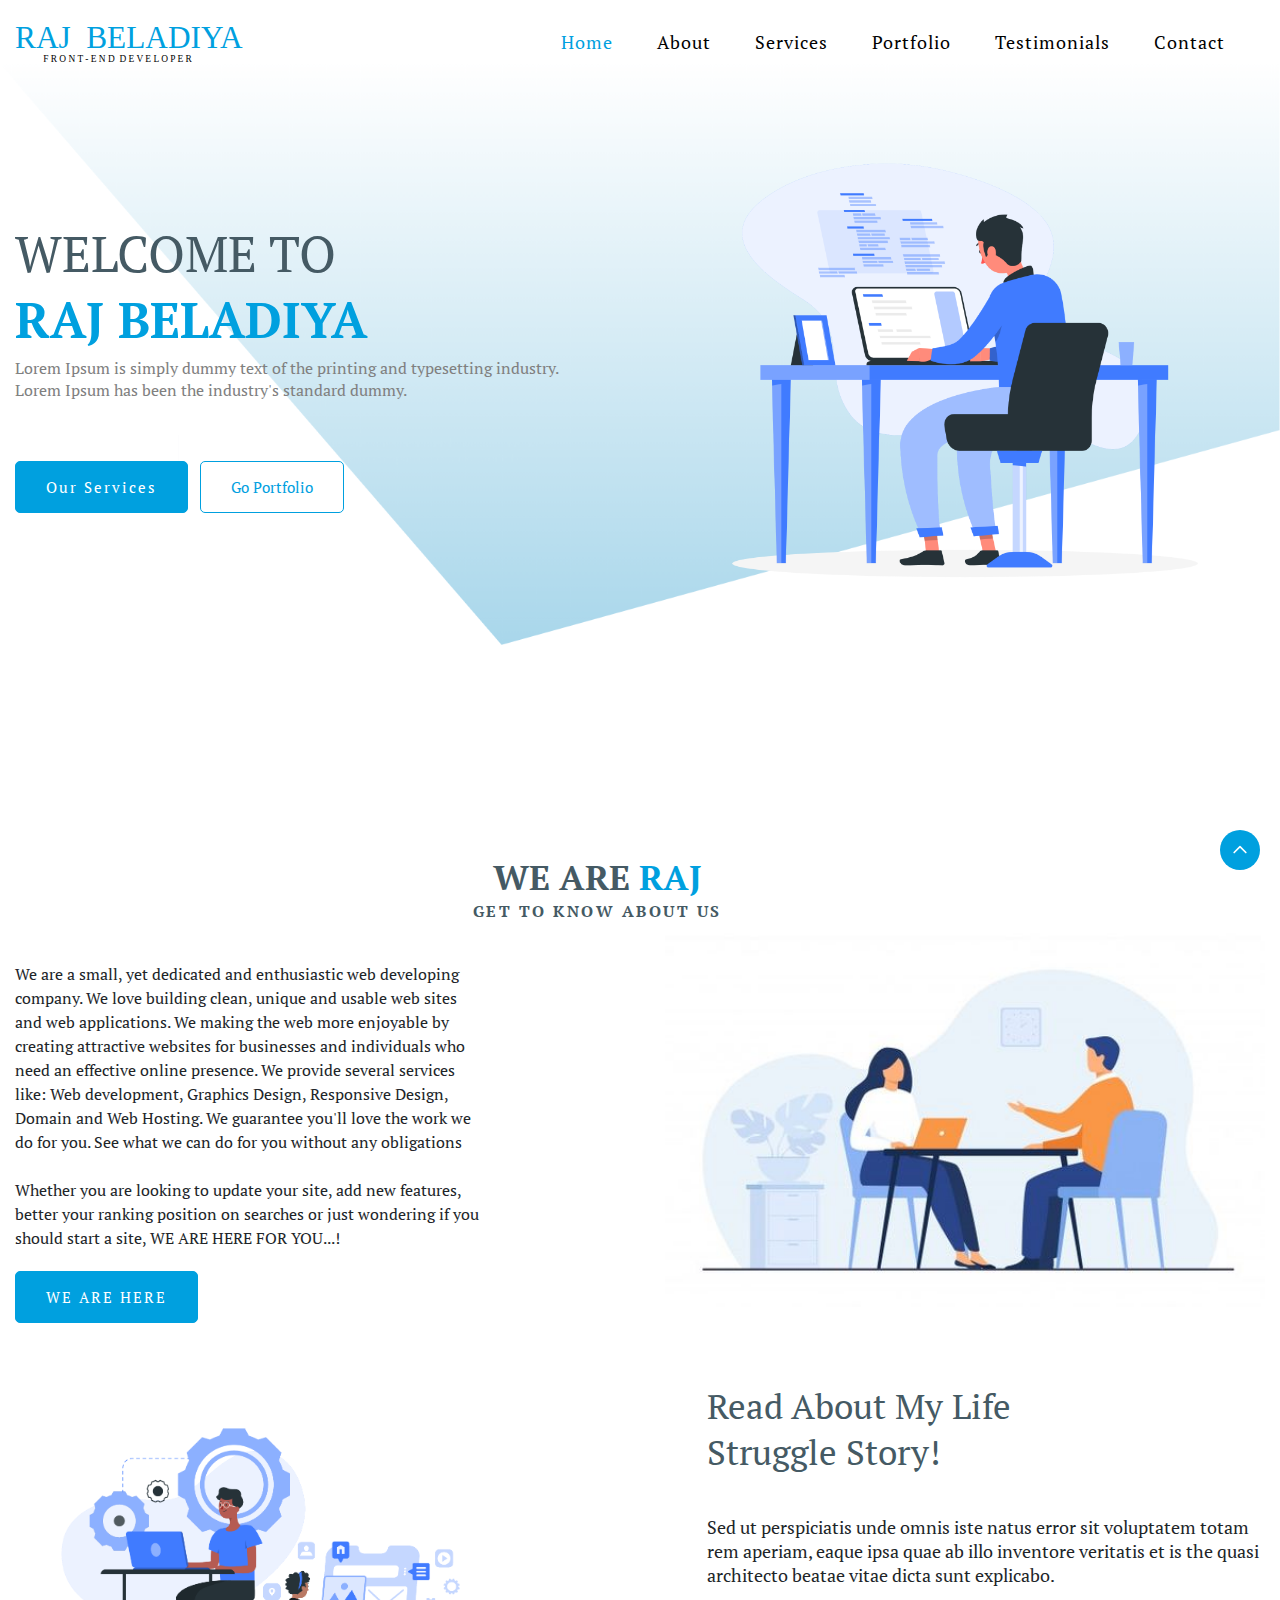
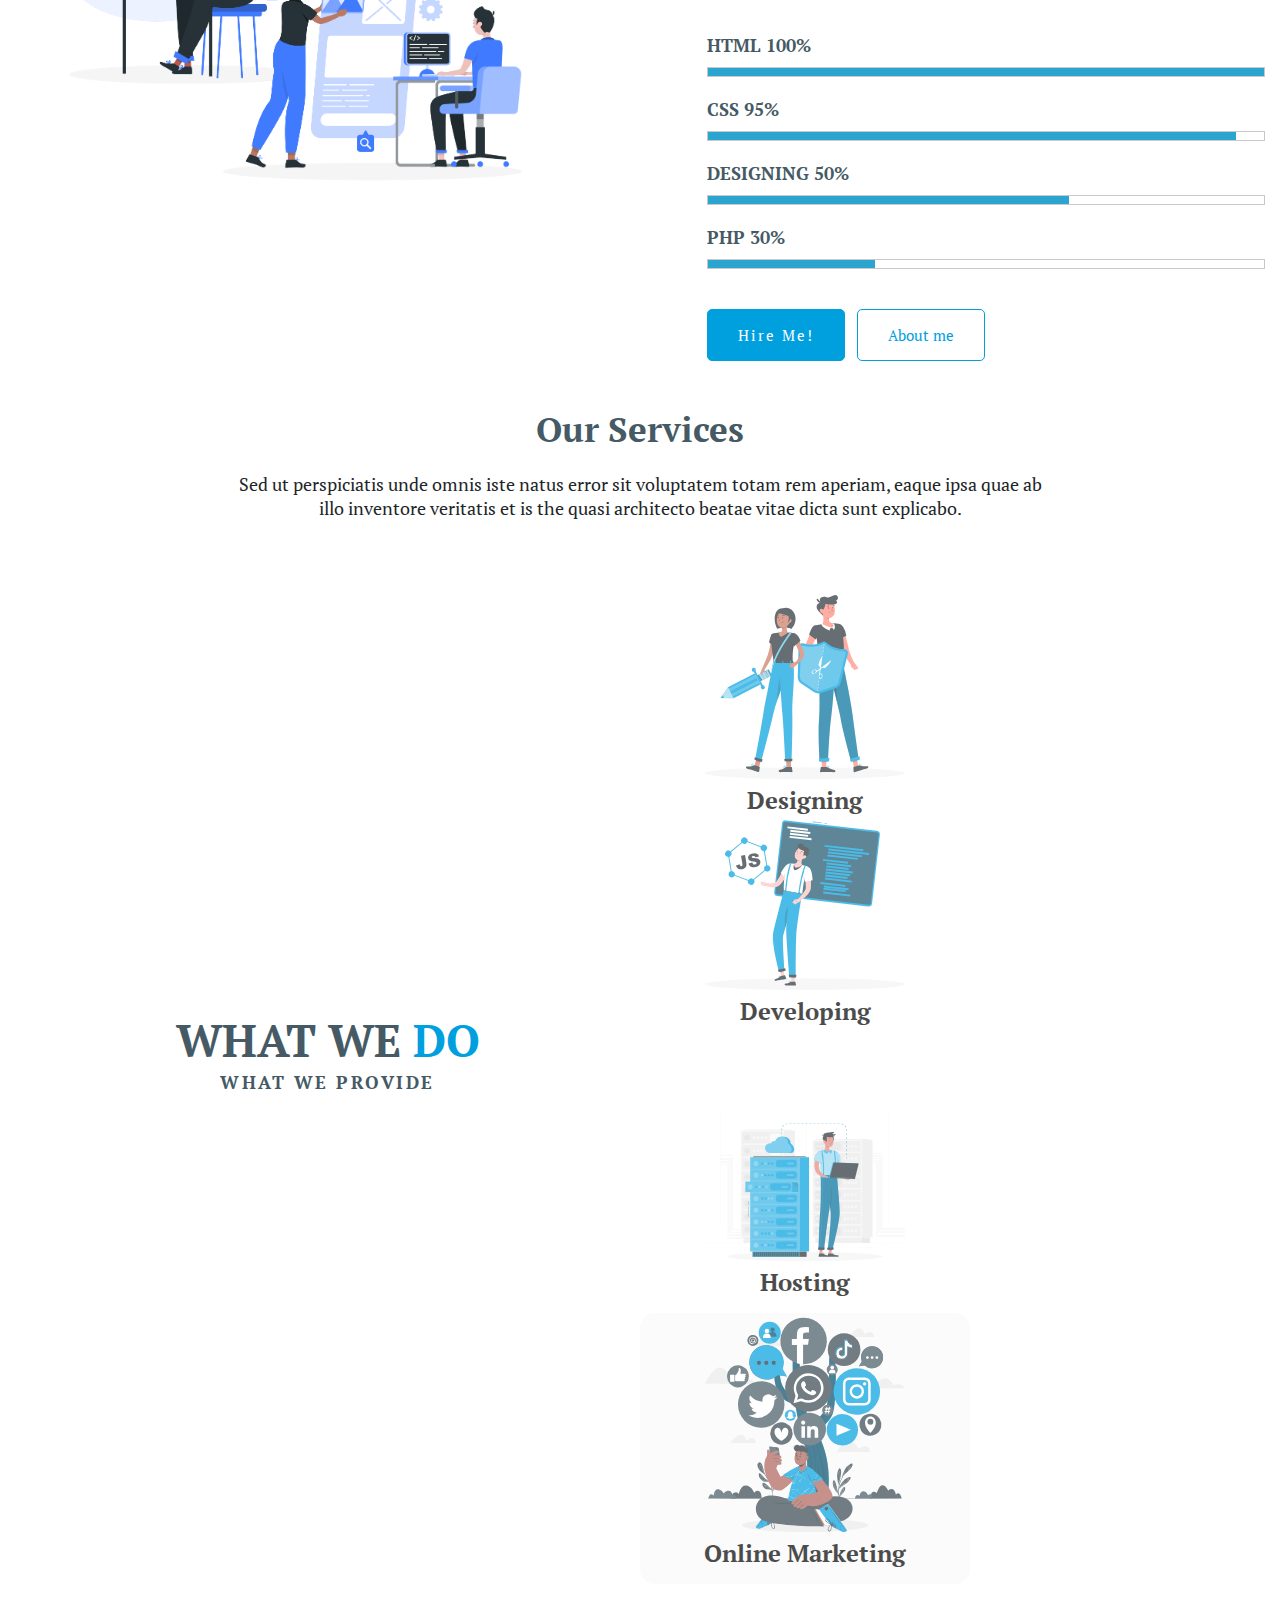
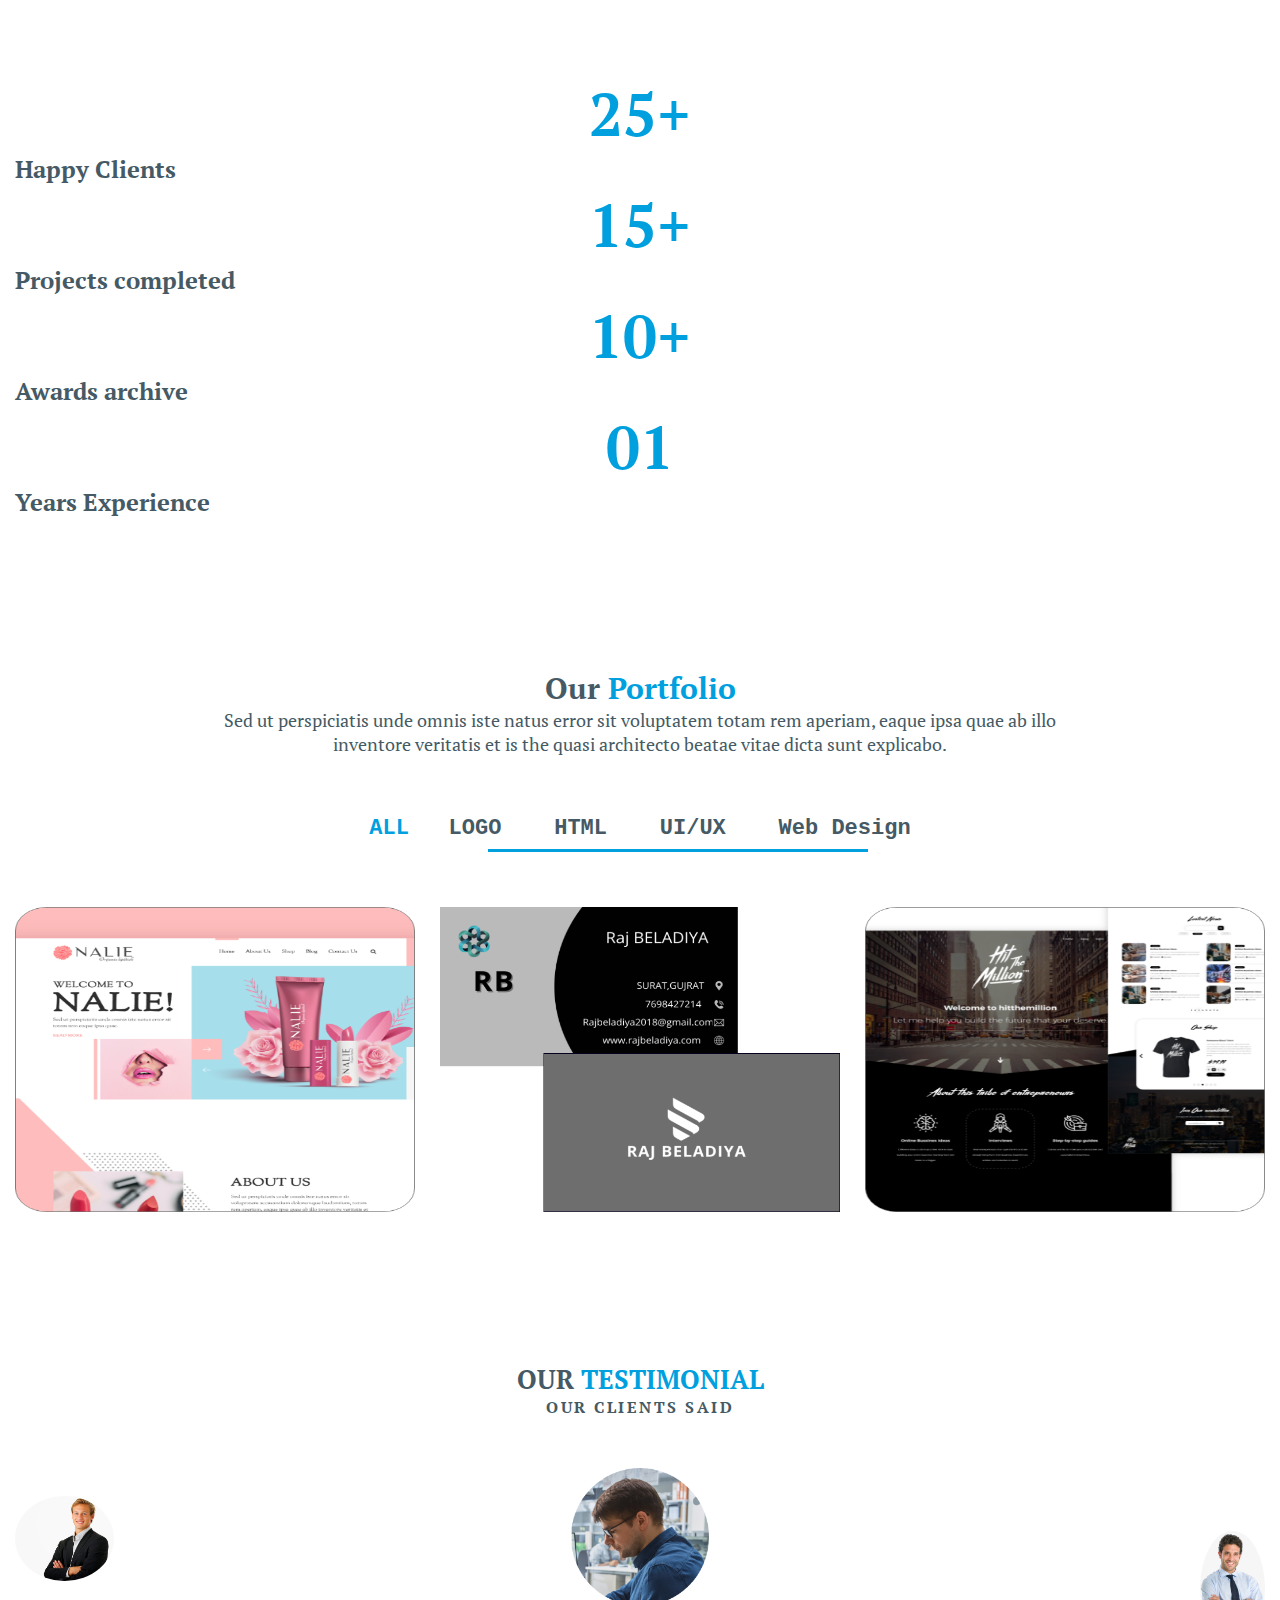
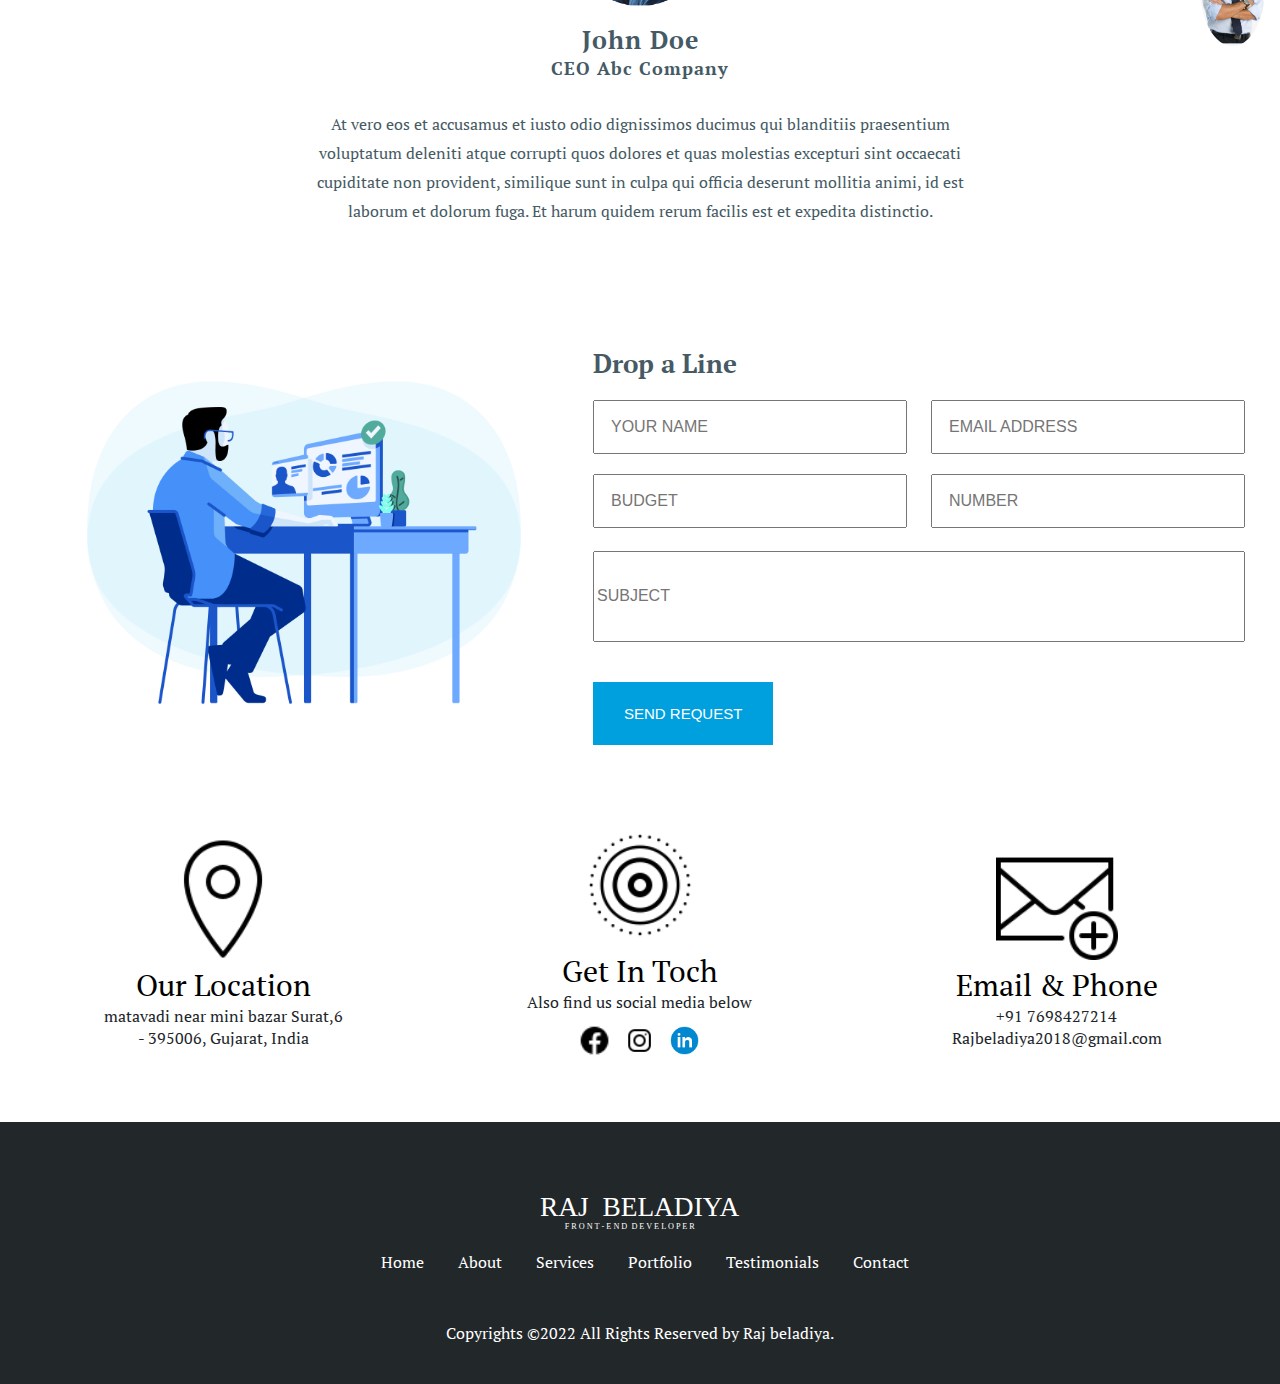
<file: index.html>
<!DOCTYPE html>
<html lang="en">

<head>
    <meta charset="UTF-8">
    <meta http-equiv="X-UA-Compatible" content="IE=edge">
    <meta name="viewport" content="width=device-width, initial-scale=1.0">
    <title>Raj beladiya</title>
    <!-- CSS only -->
    <link href="https://cdn.jsdelivr.net/npm/bootstrap@5.2.0-beta1/dist/css/bootstrap.min.css" rel="stylesheet"
        integrity="sha384-0evHe/X+R7YkIZDRvuzKMRqM+OrBnVFBL6DOitfPri4tjfHxaWutUpFmBp4vmVor" crossorigin="anonymous">
    <link rel="stylesheet" href="css/style.css">
</head>

<body>
    <header class="header-start">
        <div class="container">
            <div class="main-head">
                <div class="logo">
                    <img src="img/Group 6.svg" alt="">
                </div>
                <div class="text-1">
                    <ul>
                        <li class="text1"><a href="#Home" class="color-bl">Home</a></li>
                        <li class="text2"><a href="#About">About</a></li>
                        <li class="text3"><a href="#Services">Services</a></li>
                        <li class="text4"><a href="#Portfolio">Portfolio</a></li>
                        <li class="text6"><a href="#Testimonials">Testimonials</a></li>
                        <li class="text5"><a href="#Contact">Contact</a></li>
                    </ul>
                    <div class="icon-div">
                        <img src="img/icons8-menu.svg" alt="img">
                    </div>
                </div>
            </div>
        </div>
    </header>
    <section id="Home">
        <div class="sect-divs">
            <div class="container">
                <div class="main-div">
                    <div class="fl">
                        <div class="img-divimg-div">
                            <div class="font-1">
                                <h1>WELCOME TO <span>RAJ BELADIYA</span></h1>
                                <p>Lorem Ipsum is simply dummy text of the printing and typesetting
                                    industry. Lorem Ipsum has been the industry's standard dummy.</p>
                            </div>
                            <div class="button-fl">
                                <a href="#Services" class="button-1">Our Services</a>
                                <a href="#Portfolio" class="button-2">Go Portfolio</a>
                            </div>
                        </div>
                        <div class="img-div">
                            <img src="img/Programming-rafiki.png" alt="">
                        </div>
                    </div>
                </div>
            </div>
            <div class="bg-img">
                <img src="img/Group 68.png" alt="">
            </div>
        </div>
    </section>
    <section id="About">
        <div class="container">
            <div class="about">
                <h2>WE ARE <span>RAJ</span></h2>
                <p>GET TO KNOW ABOUT US</p>
            </div>
            <div class="fl-2">
                <div class="font-2">
                    <p>We are a small, yet dedicated and enthusiastic web developing company. We love building clean,
                        unique and usable web sites and web applications. We making the web more enjoyable by creating
                        attractive websites for businesses and individuals who need an effective online presence. We
                        provide several services like: Web development, Graphics Design, Responsive Design, Domain and
                        Web Hosting. We guarantee you'll love the work we do for you. See what we can do for you without
                        any obligations<br><br>Whether you are looking to update your site, add new features, better
                        your ranking position on searches or just wondering if you should start a site, WE ARE HERE FOR
                        YOU...!</p>
                    <div class="button-fl1">
                        <a href="#" class="button-3">WE ARE HERE</a>
                    </div>
                </div>
                <div class="about-img">
                    <img src="img/09a69d18886f921d76d6b0a999dfeef6.jpg" alt="">
                </div>
            </div>
        </div>
    </section>
    <section id="About">
        <div class="container">
            <div class="about-2">
                <div class="fl-3">
                    <div class="img-main">
                        <img src="img/Group 34857.png" alt="">
                    </div>
                    <div class="text-2">
                        <h2>Read About My Life Struggle Story!</h2>
                        <p>Sed ut perspiciatis unde omnis iste natus error sit voluptatem totam rem aperiam, eaque ipsa
                            quae ab illo inventore veritatis et is the quasi architecto beatae vitae dicta sunt
                            explicabo.</p>
                        <div class="rev">
                            <h3>HTML 100%</h3>
                            <div class="bor">
                                <div class="bor-2"></div>
                            </div>
                        </div>
                        <div class="rev">
                            <h3>CSS 95%</h3>
                            <div class="bor">
                                <div class="bor-3"></div>
                            </div>
                        </div>
                        <div class="rev">
                            <h3>DESIGNING 50%</h3>
                            <div class="bor">
                                <div class="bor-4"></div>
                            </div>
                        </div>
                        <div class="rev">
                            <h3>PHP 30%</h3>
                            <div class="bor">
                                <div class="bor-5"></div>
                            </div>
                        </div>
                        <div class="button-fl">
                            <a href="#" class="button-1">Hire Me!</a>
                            <a href="#" class="button-2">About me</a>
                        </div>
                    </div>
                </div>
            </div>
        </div>
    </section>
    <section id="Services">
        <div class="container">
            <div class="our-ser">
                <h2>Our Services</h2>
                <p>Sed ut perspiciatis unde omnis iste natus error sit voluptatem totam rem aperiam, eaque ipsa quae ab
                    illo inventore veritatis et is the quasi architecto beatae vitae dicta sunt explicabo.</p>
            </div>
            <div class="main-dfl">
                <div class="text-3">
                    <h2>WHAT WE <span> DO </span> </h2>
                    <p>WHAT WE PROVIDE</p>
                </div>
                <div class="img-4">
                    <div class="img-one1 img-one">
                        <img src="img/Design dev.svg" alt="">
                        <h2>Designing</h2>
                    </div>
                    <div class="img-one2 img-one">
                        <img src="img/design.svg" alt="">
                        <h2>Developing</h2>
                    </div>
                    <div class="img-one3 img-one">
                        <img src="img/Server-rafikiQ.svg" alt="">
                        <h2>Hosting</h2>
                    </div>
                    <div class="img-one4 img-one">
                        <img src="img/Social tree-cuatemarketing.svg" alt="">
                        <h2>Online Marketing</h2>
                    </div>
                </div>
            </div>
            <div class="text-fl d-flex justify-content-evenly">
                <div class="first-text">
                    <h2>25+</h2>
                    <p>Happy Clients</p>
                </div>
                <div class="first-text">
                    <h2>15+</h2>
                    <p>Projects completed</p>
                </div>
                <div class="first-text">
                    <h2>10+</h2>
                    <p>Awards archive</p>
                </div>
                <div class="first-text">
                    <h2>01</h2>
                    <p>Years Experience</p>
                </div>
            </div>
        </div>
    </section>
    <section id="Portfolio">
        <div class="container">
            <div class="port-div">
                <h2>Our <span>Portfolio</span></h2>
                <p>Sed ut perspiciatis unde omnis iste natus error sit voluptatem totam rem aperiam, eaque ipsa quae ab
                    illo inventore veritatis et is the quasi architecto beatae vitae dicta sunt explicabo.</p>
            </div>
            <div class="font-3">
                <pre><span>ALL</span>   LOGO    HTML    UI/UX    Web Design</pre>
            </div>
            <div class="port-img">
                <div class="port-1">
                    <img src="img/nalie.png" alt="">
                    <img src="img/Group 34859.png" alt="">
                    <img src="img/v1.png" alt="">
                </div>
            </div>
        </div>
    </section>
    <section id="Testimonials" class="pad-up">
        <div class="container">
            <div class="OUR-TEST">
                <h2>OUR <span>TESTIMONIAL</span></h2>
                <p>OUR CLIENTS SAID</p>
            </div>
            <div class="img-test">
                <img src="img/Mask Group 1.png" alt="">
                <h2>John Doe</h2>
                <h5>CEO Abc Company</h5>
                <p>At vero eos et accusamus et iusto odio dignissimos ducimus qui blanditiis praesentium voluptatum
                    deleniti atque corrupti quos dolores et quas molestias excepturi sint occaecati cupiditate non
                    provident, similique sunt in culpa qui officia deserunt mollitia animi, id est laborum et dolorum
                    fuga. Et harum quidem rerum facilis est et expedita distinctio.</p>
                <div class="posi-img">
                    <img src="img/client (1) 2.jpeg" alt="">
                </div>
                <div class="posi-img2">
                    <img src="img/client (1).png" alt="">
                </div>
            </div>
        </div>
    </section>
    <section id="Contact">
        <div class="container">
            <div class="fl-div">
                <div class="fl-img">
                    <img src="img/d6bd47b30d4240c0422739e01e382f5a.png" alt="">
                </div>
                <div class="fl-text">
                    <h2>Drop a Line</h2>
                    <div class="name">
                        <input type="text" placeholder="YOUR NAME" name="NAME">
                        <input type="text" placeholder="EMAIL ADDRESS" name="NAME">
                    </div>
                    <div class="name-1">
                        <input type="text" placeholder="BUDGET" name="NAME">
                        <input type="text" placeholder="NUMBER" name="NAME">

                    </div>
                    <div class="sub">
                        <input type="text" placeholder="SUBJECT" name="NAME">
                    </div>
                    <div class="button-fl1">
                        <input type="submit" value="SEND REQUEST">
                    </div>
                </div>
            </div>
        </div>
    </section>
    <section>
        <div class="container">
            <div class="main-fl-touch">
                <div class="mess-1 ">
                    <div class="message">
                        <img src="img/icons8-location-100.png" alt="">
                        <h2>Our Location</h2>
                        <p>matavadi near mini bazar Surat,6 - 395006, Gujarat, India</p>
                    </div>
                    <div class="message">
                        <img src="img/icons8-3d-touch-100.png" alt="">
                        <h2>Get In Toch</h2>
                        <p>Also find us social media below</p>
                        <div class="i-con">
                            <img src="img/icons8-facebook-24.png" alt="">
                            <a href="https://www.instagram.com/its_.raj.____/"><img src="img/icons8-instagram-32.png"
                                    alt=""></a>
                            <a href="https://www.linkedin.com/in/raj-beladiya-09b786185/"><img
                                    src="img/icons8-linkedin-circled-48.png" alt=""></a>
                        </div>
                    </div>
                    <div class="message">
                        <img src="img/icons8-new-message-100.png" alt="">
                        <h2>Email & Phone</h2>
                        <p>+91 7698427214 Rajbeladiya2018@gmail.com</p>
                    </div>
                </div>
            </div>
        </div>
    </section>
    <footer>
        <div class="container">
            <div class="footer-logo">
                <img src="img/Group 611111111111111.svg" alt="">
            </div>
            <div class="header-text">
                <ul>
                    <li><a href="#Home">Home</a></li>
                    <li><a href="#About">About</a></li>
                    <li><a href="#Services">Services</a></li>
                    <li><a href="#Portfolio">Portfolio</a></li>
                    <li><a href="#Testimonials">Testimonials</a></li>
                    <li><a href="#Contact">Contact</a></li>
                </ul>
                <p>Copyrights ©2022 All Rights Reserved by Raj beladiya.</p>
            </div>
        </div>
    </footer>
    <div class="back-top active">
        <svg class="h-6 w-6" fill="none" viewBox="0 0 24 24" stroke="currentColor">
            <path stroke-linecap="round" stroke-linejoin="round" stroke-width="2" d="M5 15l7-7 7 7"></path>
        </svg>
    </div>
    <script src="js/jquery-3.6.0.min.js"></script>
    <!-- <script src="https://cdnjs.cloudflare.com/ajax/libs/scrollup/2.4.1/jquery.scrollUp.min.js"></script> -->
    <script src="js/slick.js"></script>
    <script>
        $(window).scroll(function () {
            var scroll = $(window).scrollTop();
            if (scroll >= 500) {
                $(".header-start").addClass("active");
            } else {
                $(".header-start").removeClass("active");
            }
        });

        $('.back-top').click(function () {
            $("html, body").animate({ scrollTop: 0 }, 100);
            return false;
        });
        // $(function () {
        //     $.scrollUp({
        //         // scrollDistance: 0,
        //         scrollSpeed: 500,
        //         scrollImg: true
        //     });
        // });
    </script>
</body>

</html>
</file>
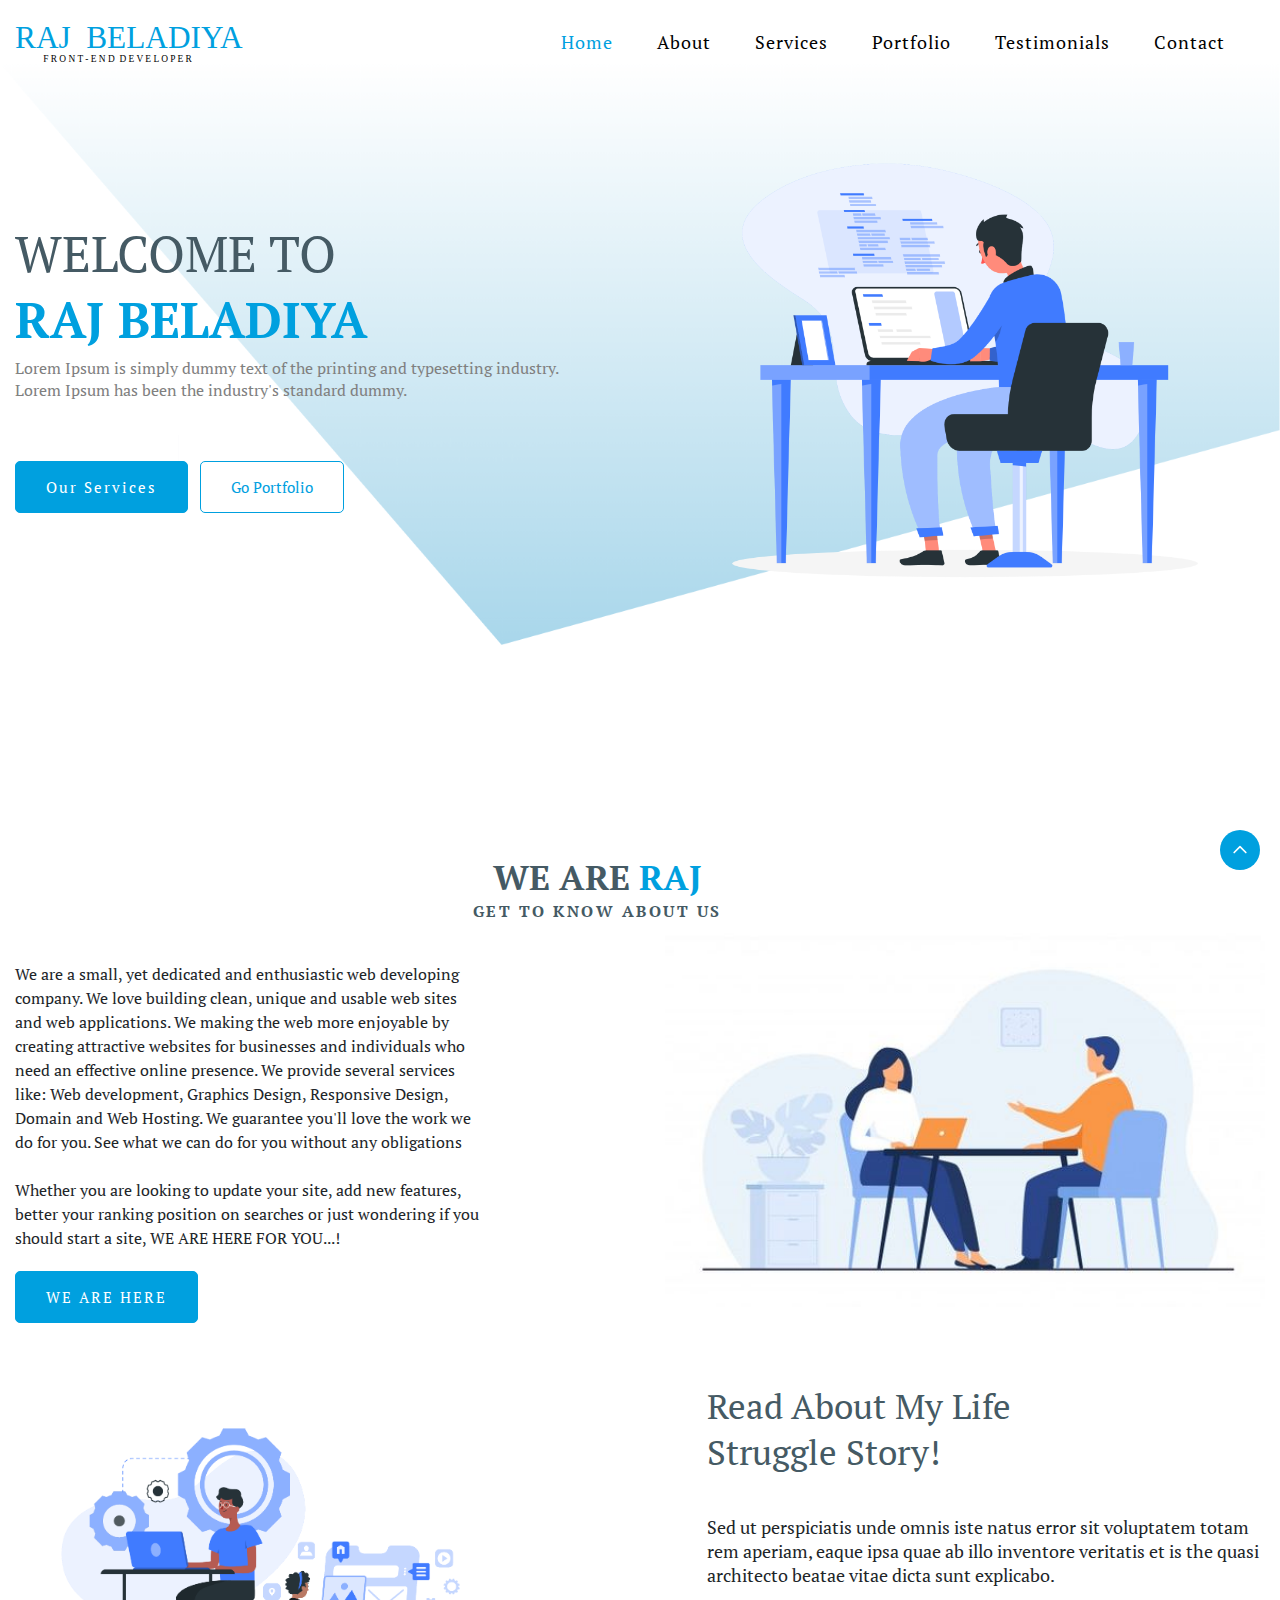
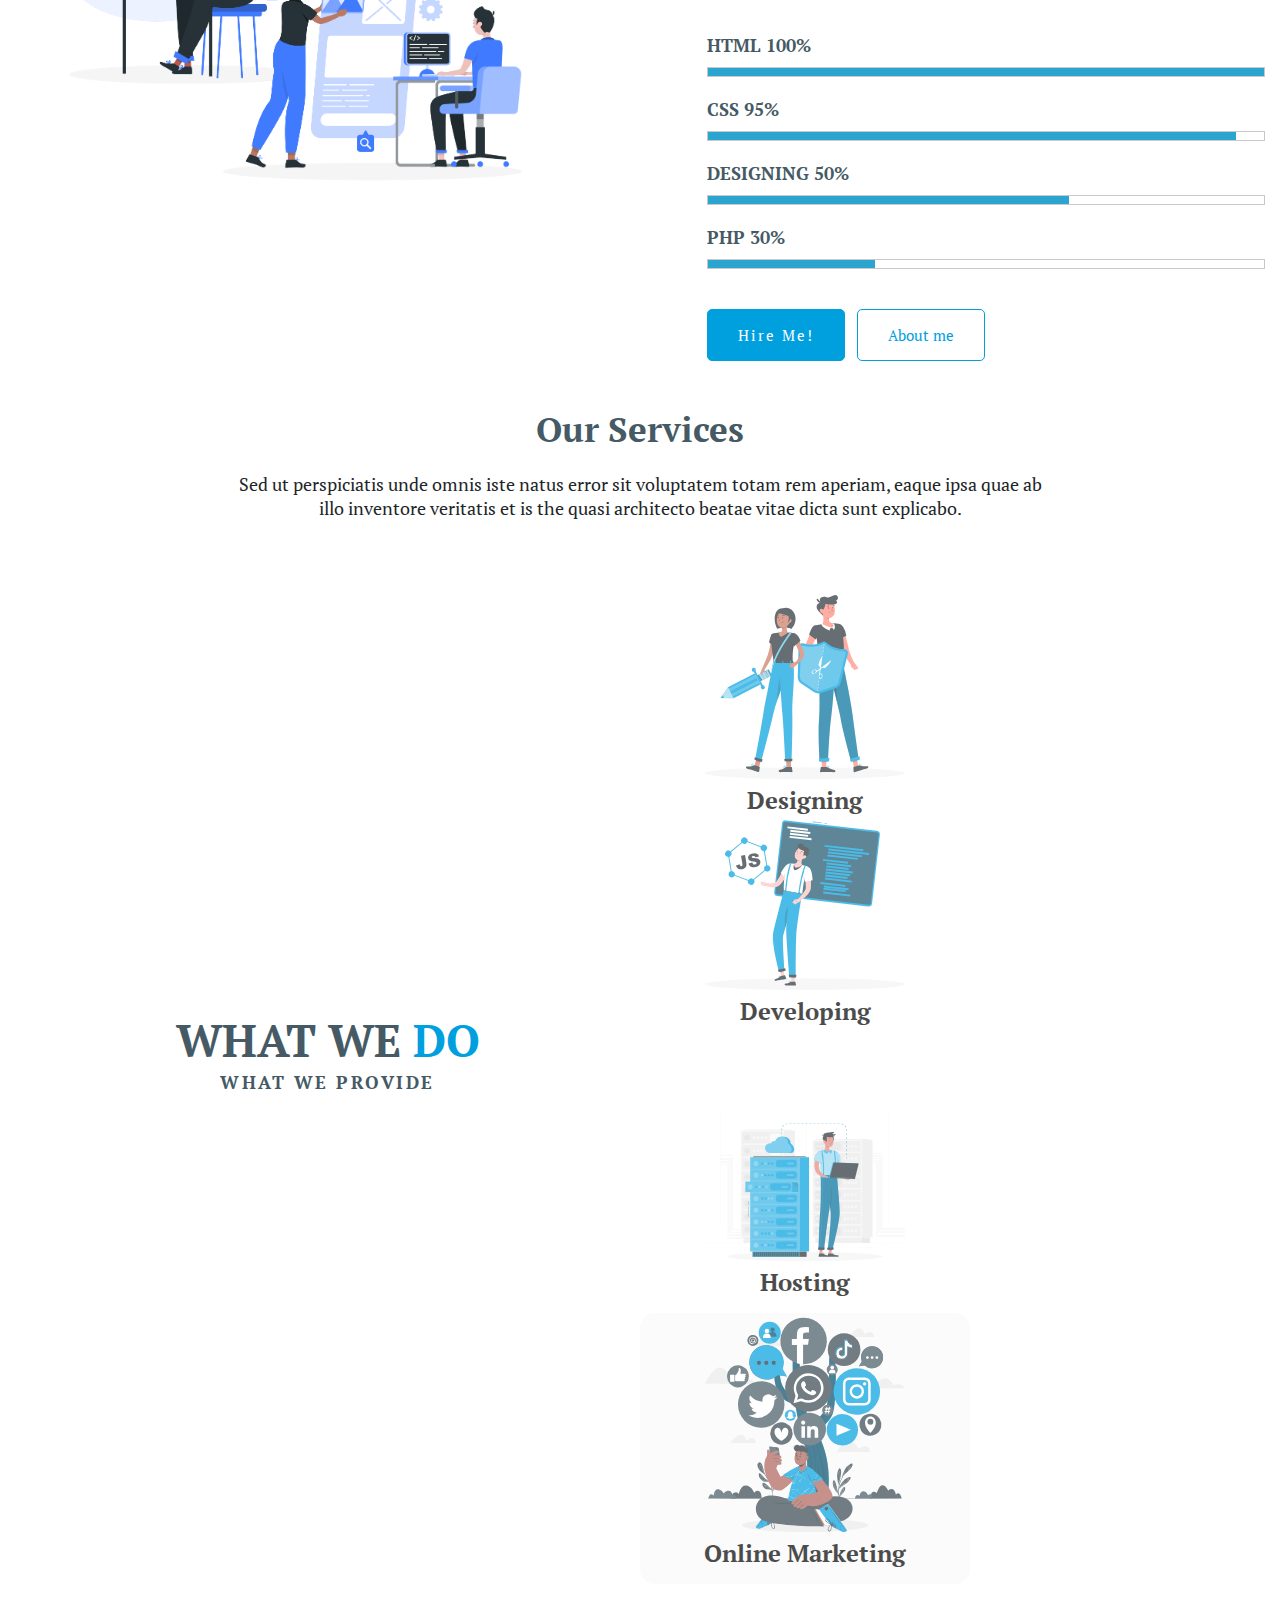
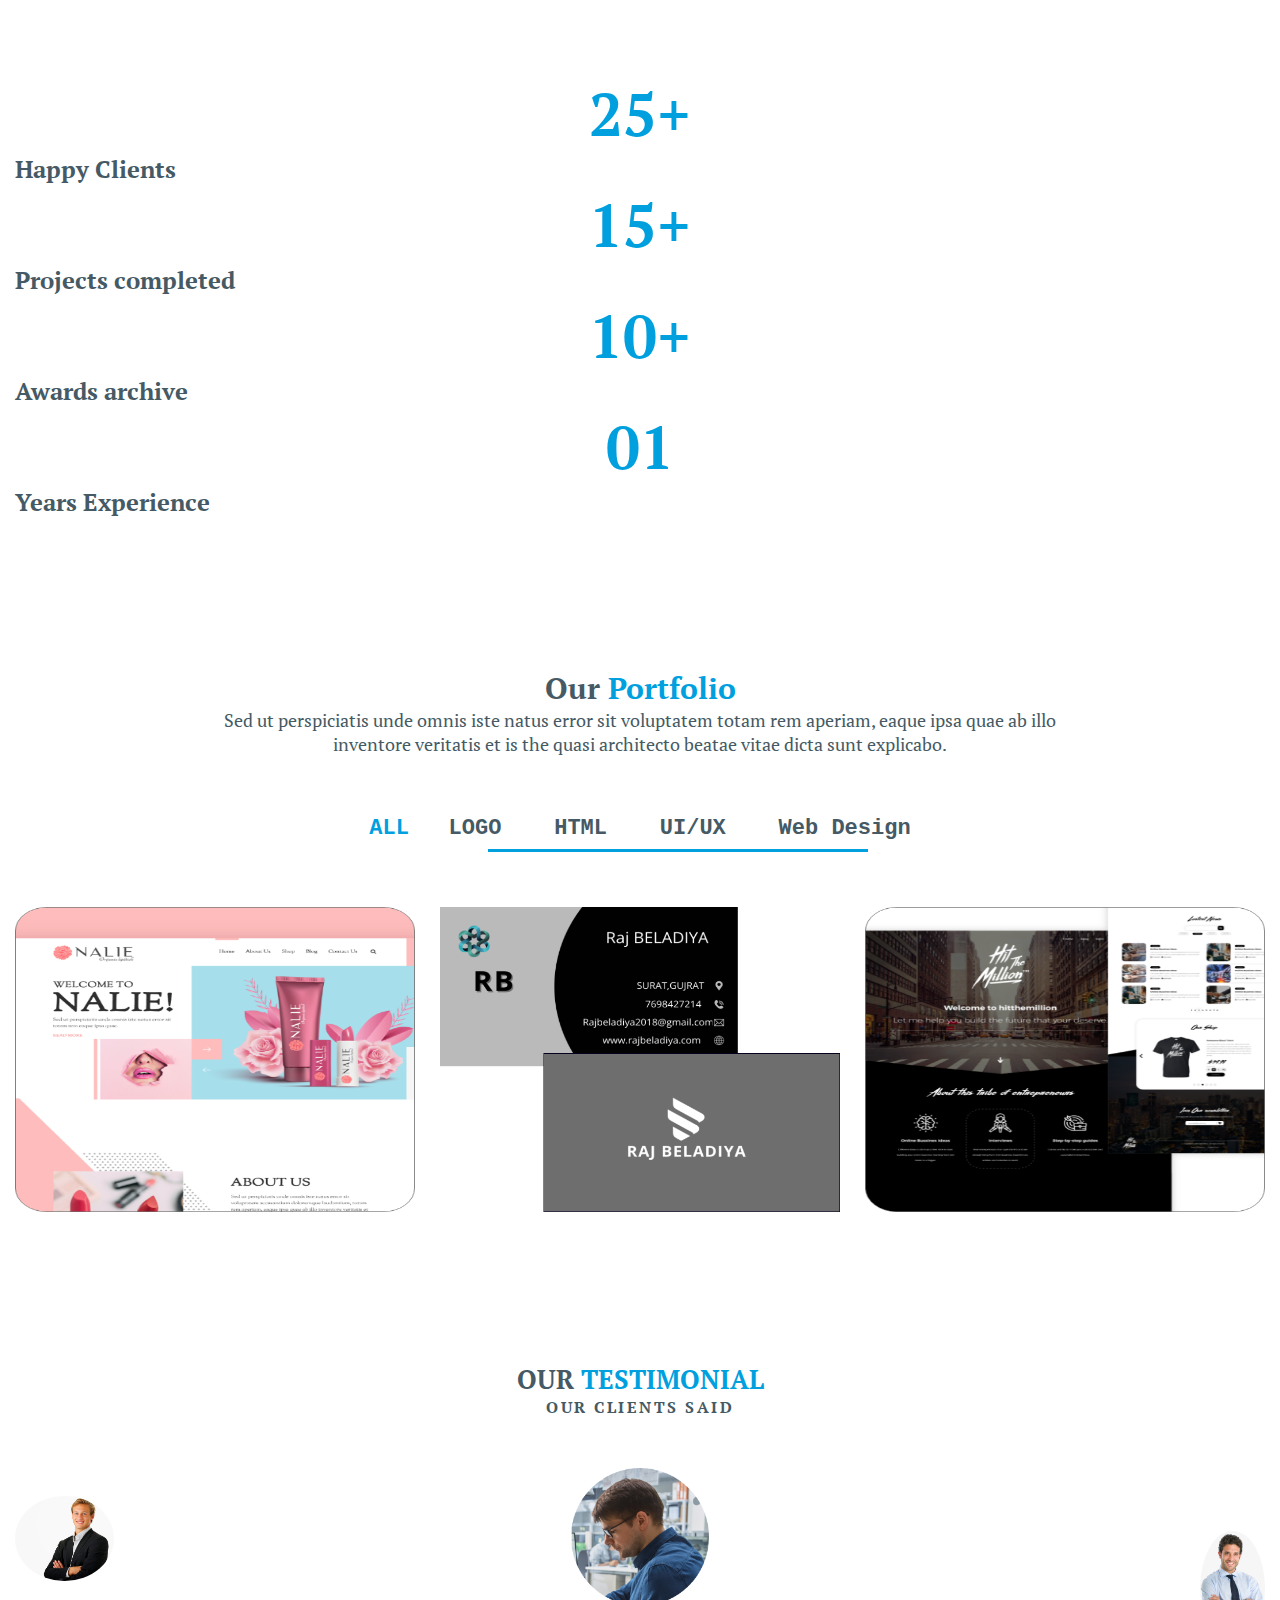
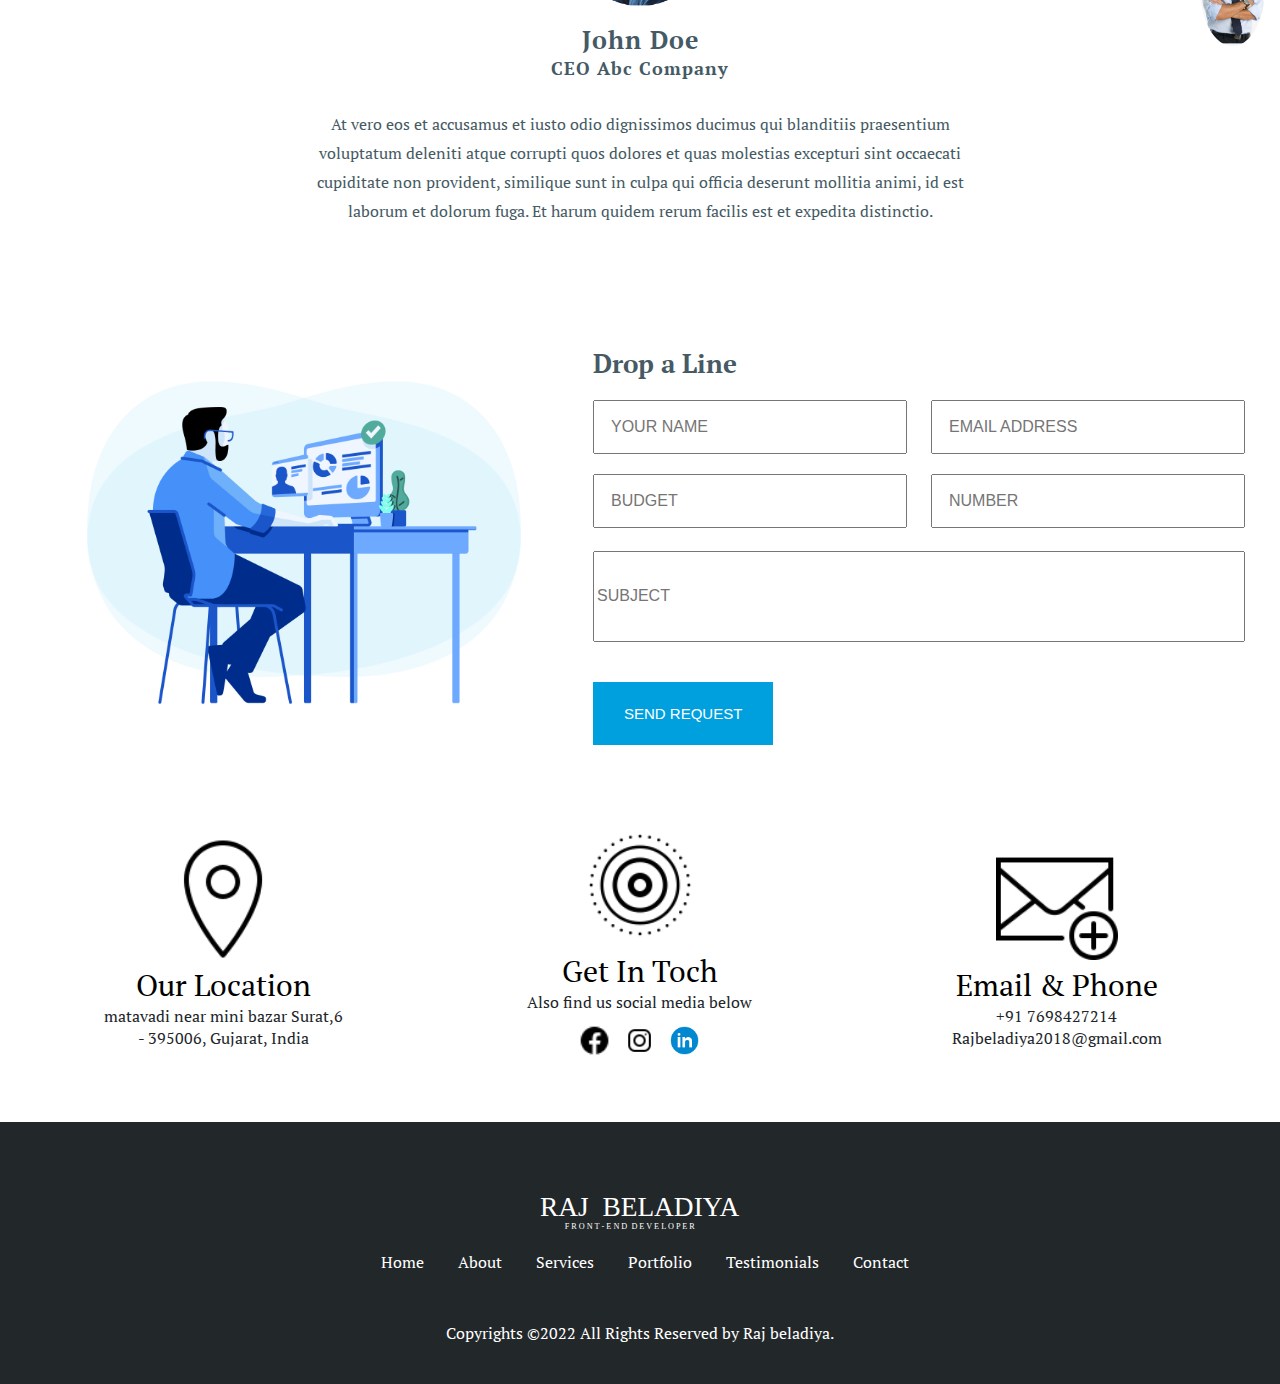
<file: Rajbeladiya.html>
<!DOCTYPE html>
<html lang="en">

<head>
    <meta charset="UTF-8">
    <meta http-equiv="X-UA-Compatible" content="IE=edge">
    <meta name="viewport" content="width=device-width, initial-scale=1.0">
    <title>Raj beladiya</title>
    <!-- CSS only -->
    <link href="https://cdn.jsdelivr.net/npm/bootstrap@5.2.0-beta1/dist/css/bootstrap.min.css" rel="stylesheet"
        integrity="sha384-0evHe/X+R7YkIZDRvuzKMRqM+OrBnVFBL6DOitfPri4tjfHxaWutUpFmBp4vmVor" crossorigin="anonymous">
    <link rel="stylesheet" href="css/style.css">
</head>

<body>
    <header class="header-start">
        <div class="container">
            <div class="main-head">
                <div class="logo">
                    <img src="img/Group 6.svg" alt="">
                </div>
                <div class="text-1">
                    <ul>
                        <li class="text1"><a href="#Home" class="color-bl">Home</a></li>
                        <li class="text2"><a href="#About">About</a></li>
                        <li class="text3"><a href="#Services">Services</a></li>
                        <li class="text4"><a href="#Portfolio">Portfolio</a></li>
                        <li class="text6"><a href="#Testimonials">Testimonials</a></li>
                        <li class="text5"><a href="#Contact">Contact</a></li>
                    </ul>
                    <div class="icon-div">
                        <img src="img/icons8-menu.svg" alt="img">
                    </div>
                </div>
            </div>
        </div>
    </header>
    <section id="Home">
        <div class="sect-divs">
            <div class="container">
                <div class="main-div">
                    <div class="fl">
                        <div class="img-divimg-div">
                            <div class="font-1">
                                <h1>WELCOME TO <span>RAJ BELADIYA</span></h1>
                                <p>Lorem Ipsum is simply dummy text of the printing and typesetting
                                    industry. Lorem Ipsum has been the industry's standard dummy.</p>
                            </div>
                            <div class="button-fl">
                                <a href="#Services" class="button-1">Our Services</a>
                                <a href="#Portfolio" class="button-2">Go Portfolio</a>
                            </div>
                        </div>
                        <div class="img-div">
                            <img src="img/Programming-rafiki.png" alt="">
                        </div>
                    </div>
                </div>
            </div>
            <div class="bg-img">
                <img src="img/Group 68.png" alt="">
            </div>
        </div>
    </section>
    <section id="About">
        <div class="container">
            <div class="about">
                <h2>WE ARE <span>RAJ</span></h2>
                <p>GET TO KNOW ABOUT US</p>
            </div>
            <div class="fl-2">
                <div class="font-2">
                    <p>We are a small, yet dedicated and enthusiastic web developing company. We love building clean,
                        unique and usable web sites and web applications. We making the web more enjoyable by creating
                        attractive websites for businesses and individuals who need an effective online presence. We
                        provide several services like: Web development, Graphics Design, Responsive Design, Domain and
                        Web Hosting. We guarantee you'll love the work we do for you. See what we can do for you without
                        any obligations<br><br>Whether you are looking to update your site, add new features, better
                        your ranking position on searches or just wondering if you should start a site, WE ARE HERE FOR
                        YOU...!</p>
                    <div class="button-fl1">
                        <a href="#" class="button-3">WE ARE HERE</a>
                    </div>
                </div>
                <div class="about-img">
                    <img src="img/09a69d18886f921d76d6b0a999dfeef6.jpg" alt="">
                </div>
            </div>
        </div>
    </section>
    <section id="About">
        <div class="container">
            <div class="about-2">
                <div class="fl-3">
                    <div class="img-main">
                        <img src="img/Group 34857.png" alt="">
                    </div>
                    <div class="text-2">
                        <h2>Read About My Life Struggle Story!</h2>
                        <p>Sed ut perspiciatis unde omnis iste natus error sit voluptatem totam rem aperiam, eaque ipsa
                            quae ab illo inventore veritatis et is the quasi architecto beatae vitae dicta sunt
                            explicabo.</p>
                        <div class="rev">
                            <h3>HTML 100%</h3>
                            <div class="bor">
                                <div class="bor-2"></div>
                            </div>
                        </div>
                        <div class="rev">
                            <h3>CSS 95%</h3>
                            <div class="bor">
                                <div class="bor-3"></div>
                            </div>
                        </div>
                        <div class="rev">
                            <h3>DESIGNING 50%</h3>
                            <div class="bor">
                                <div class="bor-4"></div>
                            </div>
                        </div>
                        <div class="rev">
                            <h3>PHP 30%</h3>
                            <div class="bor">
                                <div class="bor-5"></div>
                            </div>
                        </div>
                        <div class="button-fl">
                            <a href="#" class="button-1">Hire Me!</a>
                            <a href="#" class="button-2">About me</a>
                        </div>
                    </div>
                </div>
            </div>
        </div>
    </section>
    <section id="Services">
        <div class="container">
            <div class="our-ser">
                <h2>Our Services</h2>
                <p>Sed ut perspiciatis unde omnis iste natus error sit voluptatem totam rem aperiam, eaque ipsa quae ab
                    illo inventore veritatis et is the quasi architecto beatae vitae dicta sunt explicabo.</p>
            </div>
            <div class="main-dfl">
                <div class="text-3">
                    <h2>WHAT WE <span> DO </span> </h2>
                    <p>WHAT WE PROVIDE</p>
                </div>
                <div class="img-4">
                    <div class="img-one1 img-one">
                        <img src="img/Design dev.svg" alt="">
                        <h2>Designing</h2>
                    </div>
                    <div class="img-one2 img-one">
                        <img src="img/design.svg" alt="">
                        <h2>Developing</h2>
                    </div>
                    <div class="img-one3 img-one">
                        <img src="img/Server-rafikiQ.svg" alt="">
                        <h2>Hosting</h2>
                    </div>
                    <div class="img-one4 img-one">
                        <img src="img/Social tree-cuatemarketing.svg" alt="">
                        <h2>Online Marketing</h2>
                    </div>
                </div>
            </div>
            <div class="text-fl d-flex justify-content-evenly">
                <div class="first-text">
                    <h2>25+</h2>
                    <p>Happy Clients</p>
                </div>
                <div class="first-text">
                    <h2>15+</h2>
                    <p>Projects completed</p>
                </div>
                <div class="first-text">
                    <h2>10+</h2>
                    <p>Awards archive</p>
                </div>
                <div class="first-text">
                    <h2>01</h2>
                    <p>Years Experience</p>
                </div>
            </div>
        </div>
    </section>
    <section id="Portfolio">
        <div class="container">
            <div class="port-div">
                <h2>Our <span>Portfolio</span></h2>
                <p>Sed ut perspiciatis unde omnis iste natus error sit voluptatem totam rem aperiam, eaque ipsa quae ab
                    illo inventore veritatis et is the quasi architecto beatae vitae dicta sunt explicabo.</p>
            </div>
            <div class="font-3">
                <pre><span>ALL</span>   LOGO    HTML    UI/UX    Web Design</pre>
            </div>
            <div class="port-img">
                <div class="port-1">
                    <img src="img/nalie.png" alt="">
                    <img src="img/Group 34859.png" alt="">
                    <img src="img/v1.png" alt="">
                </div>
            </div>
        </div>
    </section>
    <section id="Testimonials" class="pad-up">
        <div class="container">
            <div class="OUR-TEST">
                <h2>OUR <span>TESTIMONIAL</span></h2>
                <p>OUR CLIENTS SAID</p>
            </div>
            <div class="img-test">
                <img src="img/Mask Group 1.png" alt="">
                <h2>John Doe</h2>
                <h5>CEO Abc Company</h5>
                <p>At vero eos et accusamus et iusto odio dignissimos ducimus qui blanditiis praesentium voluptatum
                    deleniti atque corrupti quos dolores et quas molestias excepturi sint occaecati cupiditate non
                    provident, similique sunt in culpa qui officia deserunt mollitia animi, id est laborum et dolorum
                    fuga. Et harum quidem rerum facilis est et expedita distinctio.</p>
                <div class="posi-img">
                    <img src="img/client (1) 2.jpeg" alt="">
                </div>
                <div class="posi-img2">
                    <img src="img/client (1).png" alt="">
                </div>
            </div>
        </div>
    </section>
    <section id="Contact">
        <div class="container">
            <div class="fl-div">
                <div class="fl-img">
                    <img src="img/d6bd47b30d4240c0422739e01e382f5a.png" alt="">
                </div>
                <div class="fl-text">
                    <h2>Drop a Line</h2>
                    <div class="name">
                        <input type="text" placeholder="YOUR NAME" name="NAME">
                        <input type="text" placeholder="EMAIL ADDRESS" name="NAME">
                    </div>
                    <div class="name-1">
                        <input type="text" placeholder="BUDGET" name="NAME">
                        <input type="text" placeholder="NUMBER" name="NAME">

                    </div>
                    <div class="sub">
                        <input type="text" placeholder="SUBJECT" name="NAME">
                    </div>
                    <div class="button-fl1">
                        <input type="submit" value="SEND REQUEST">
                    </div>
                </div>
            </div>
        </div>
    </section>
    <section>
        <div class="container">
            <div class="main-fl-touch">
                <div class="mess-1 ">
                    <div class="message">
                        <img src="img/icons8-location-100.png" alt="">
                        <h2>Our Location</h2>
                        <p>matavadi near mini bazar Surat,6 - 395006, Gujarat, India</p>
                    </div>
                    <div class="message">
                        <img src="img/icons8-3d-touch-100.png" alt="">
                        <h2>Get In Toch</h2>
                        <p>Also find us social media below</p>
                        <div class="i-con">
                            <img src="img/icons8-facebook-24.png" alt="">
                            <a href="https://www.instagram.com/its_.raj.____/"><img src="img/icons8-instagram-32.png"
                                    alt=""></a>
                            <a href="https://www.linkedin.com/in/raj-beladiya-09b786185/"><img
                                    src="img/icons8-linkedin-circled-48.png" alt=""></a>
                        </div>
                    </div>
                    <div class="message">
                        <img src="img/icons8-new-message-100.png" alt="">
                        <h2>Email & Phone</h2>
                        <p>+91 7698427214 Rajbeladiya2018@gmail.com</p>
                    </div>
                </div>
            </div>
        </div>
    </section>
    <footer>
        <div class="container">
            <div class="footer-logo">
                <img src="img/Group 611111111111111.svg" alt="">
            </div>
            <div class="header-text">
                <ul>
                    <li><a href="#Home">Home</a></li>
                    <li><a href="#About">About</a></li>
                    <li><a href="#Services">Services</a></li>
                    <li><a href="#Portfolio">Portfolio</a></li>
                    <li><a href="#Testimonials">Testimonials</a></li>
                    <li><a href="#Contact">Contact</a></li>
                </ul>
                <p>Copyrights ©2022 All Rights Reserved by Raj beladiya.</p>
            </div>
        </div>
    </footer>
    <div class="back-top active">
        <svg class="h-6 w-6" fill="none" viewBox="0 0 24 24" stroke="currentColor">
            <path stroke-linecap="round" stroke-linejoin="round" stroke-width="2" d="M5 15l7-7 7 7"></path>
        </svg>
    </div>
    <script src="js/jquery-3.6.0.min.js"></script>
    <!-- <script src="https://cdnjs.cloudflare.com/ajax/libs/scrollup/2.4.1/jquery.scrollUp.min.js"></script> -->
    <script src="js/slick.js"></script>
    <script>
        $(window).scroll(function () {
            var scroll = $(window).scrollTop();
            if (scroll >= 500) {
                $(".header-start").addClass("active");
            } else {
                $(".header-start").removeClass("active");
            }
        });

        $('.back-top').click(function () {
            $("html, body").animate({ scrollTop: 0 }, 100);
            return false;
        });
        // $(function () {
        //     $.scrollUp({
        //         // scrollDistance: 0,
        //         scrollSpeed: 500,
        //         scrollImg: true
        //     });
        // });
    </script>
</body>

</html>
</file>
<file: css/style.css>
@import url('https://fonts.googleapis.com/css2?family=Montserrat:wght@100;200;300;400;500;600;700;800;900&family=PT+Serif:wght@400;700&display=swap');

* {
    box-sizing: border-box;
    list-style: none;
}

.container {
    max-width: 1440px;
    width: 100%;
    margin: 0 auto;
    padding: 0 15px;
}

h1,
h2,
h3,
h4,
h5,
h6,
p {
    margin: 0;
}

img {
    width: 100%;
}

body {
    margin: 0;
    padding: 0;
    font-family: 'PT Serif', serif;
}

#scrollUp {
    bottom: 25px;
    right: 40px;
    background-image: url(arrow-up-circle-fill.svg);
    background-repeat: no-repeat;
    width: 46px;
    height: 46px;
}

/* header start  */
/* .main-head {
    background-color: #fff;
    transition: all .4s ease;
    right: 0;
    left: 0;
    top: 0;
}

.main-head:active {
    position: fixed;
    animation: navbar .5s;
}

@keyframes navbar {
    form {
        top: -100px;
    }

    to {
        top: 0;
    }
} */

.header-start.active {
    position: fixed;
    top: 0;
    left: 0;
    right: 0;
    z-index: 99;
    width: 100%;
    background-color: #fff;
}

.header-start.active .main-head {
    padding: 15px 0;
}

.main-head {
    display: flex;
    justify-content: space-between;
    align-items: center;
    padding-top: 20px;
}

.text-1 ul li .color-bl {
    color: #00a0df;
}

.text-1 ul {
    margin: 0;
    padding: 0;
    font-size: 18px;
}

.icon-div img {
    width: 75%;
    display: none;
}

.logo img {
    width: 230px;
    display: block;
}

.text-1 ul li {
    display: inline;
    padding-right: 40px;
}

.text1 {
    position: relative;
}

.text1::after {
    content: " ";
    position: absolute;
    bottom: -2px;
    left: 0;
    width: 0;
    height: 2px;
    transition-duration: 0.4s;
    background-color: #00a0df;
}

.text1:hover::after {
    width: 51.66px;
}

.text2 {
    position: relative;
}

.text2::after {
    content: " ";
    position: absolute;
    bottom: -2px;
    left: 0;
    width: 0;
    height: 2px;
    transition-duration: 0.4s;
    background-color: #00a0df;
}

.text2:hover::after {
    width: 54.8px;
}

.text3 {
    position: relative;
}

.text3::after {
    content: " ";
    position: absolute;
    bottom: -2px;
    left: 0;
    width: 0;
    height: 2px;
    transition-duration: 0.4s;
    background-color: #00a0df;
}

.text3:hover::after {
    width: 73.39px;
}

.text4 {
    position: relative;
}

.text4::after {
    content: " ";
    position: absolute;
    bottom: -2px;
    left: 0;
    width: 0;
    height: 2px;
    transition-duration: 0.4s;
    background-color: #00a0df;
}

.text4:hover::after {
    width: 79.39px;
}

.text5 {
    position: relative;
}

.text5::after {
    content: " ";
    position: absolute;
    bottom: -2px;
    left: 0;
    width: 0;
    height: 2px;
    transition-duration: 0.4s;
    background-color: #00a0df;
}

.text5:hover::after {
    width: 69.63px;
}

.text6 {
    position: relative;
}

.text6::after {
    content: " ";
    position: absolute;
    bottom: -2px;
    left: 0;
    width: 0;
    height: 2px;
    transition-duration: 0.4s;
    background-color: #00a0df;
}

.text6:hover::after {
    width: 113.39px;
}

.text-1 ul li a {
    letter-spacing: 1px;
    font-weight: 500;
    line-height: 19px;
    color: #000;
    text-decoration: none;
    transition-duration: 0.3s;
    text-transform: capitalize;
}

.text-1 ul li a:hover {
    color: #00a0df;
}

@media(max-width: 900px) {
    .icon-div img {
        display: block;

    }

    .text-1 ul {
        display: none;
    }
}

@media(max-width: 964px) {
    .bg-img {
        display: none;
    }
}

@media(max-width: 557px) {
    .font-div {
        display: none;
    }
}


/* header end */

/* section start  */
.font-1 h1 {
    width: 62%;
    font-size: 70px;
    font-weight: 400;
    color: #455a64;
}

.font-1 h1 span {
    color: #00a0df;
    font-weight: 700;
}

.font-1 p {
    color: gray;
    padding-bottom: 20px;
    width: 86%;
    /* margin-bottom: 30px; */
    margin-top: 5px;
}

.button-1 {
    background-color: #00a0df;
    border: 1px solid #00a0df;
    transition-duration: 0.4s;
    color: #fff;
    display: inline-block;
    font-size: 15px;
    padding: 15px 30px;
    border-radius: 5px;
    text-decoration: none;
    letter-spacing: 2px;
    margin-right: 8px;
}

.button-1:hover {
    background-color: #5cc4ec;
    color: #fff;
}

.button-2 {
    border: 1px solid #00a0df;
    color: #00a0df;
    font-size: 15px;
    font-weight: 500;
    display: inline-block;
    padding: 15px 30px;
    border-radius: 5px;
    text-decoration: none;
    -webkit-transition: .3s ease-in-out;
    transition: .3s ease-in-out;
}

.button-2:hover {
    background-color: #00a0df;
    color: #fff;
}

.fl {
    display: flex;
    justify-content: space-between;
    align-items: center;
}

.img-div img {
    width: 600px;
}

.sect-divs {
    position: relative;
}

.bg-img {
    z-index: -1;
    position: absolute;
    top: 0;
    right: 0;

}

@media(max-width: 1427px) {
    .font-1 h1 {
        width: 74%;
    }
}

@media(max-width: 1297px) {
    .font-1 h1 {
        width: 64%;
        font-size: 50px;
    }
}

@media(max-width: 1181px) {
    .font-1 h1 {
        width: 56%;
        /* font-size: 50px; */
    }

    .img-div img {
        width: 400px;
    }
}

@media(max-width: 1173px) {
    .font-1 h1 {
        width: 62%;
        font-size: 40px;
    }
}

@media(max-width: 885px) {
    .font-1 h1 {
        width: 65%;
        font-size: 35px;
    }
}

@media(max-width: 810px) {
    .font-1 h1 {
        width: 66%;
        font-size: 30px;
    }
}

@media(max-width: 750px) {
    .font-1 h1 {
        width: 66%;
        font-size: 30px;
    }
}

@media(max-width: 569px) {
    .img-divimg-div {
        display: none;
    }

    .img-div img {
        width: 103%;
    }
}

/* section end  */

/* section start  */
.about {
    text-align: center;
    padding-top: 185px;
    padding-right: 86px;
}

.about h2 {
    font-size: 35px;
    color: #455a64;
    font-weight: 700;
}

.about span {
    color: #00a0df;
}

.about p {
    color: #455a64;
    font-size: 16px;
    letter-spacing: 2.5px;
    font-weight: 600;
}

.fl-2 {
    display: flex;
    justify-content: space-between;
    align-items: center;
}

.font-2 p {
    padding-top: 40px;
    font-size: 16px;
    font-weight: 400;
    line-height: 1.5;
    color: #212529;
    width: 72%;
    padding-bottom: 21px;
}

.about-img img {
    width: 600px;
}

@media(max-width: 569px) {
    .about {
        padding-top: 0;
    }
}

/* section end  */
/* section start  */
.button-fl {
    margin-top: 40px;

}

.button-3 {
    background-color: #00a0df;
    border: 1px solid #00a0df;
    transition-duration: 0.4s;
    color: #fff;
    display: inline-block;
    font-size: 15px;
    padding: 15px 30px;
    border-radius: 5px;
    text-decoration: none;
    letter-spacing: 2px;
    margin-right: 8px;
}

.button-3:hover {
    background-color: #5cc4ec;
    color: #fff;
}

.about-2 {
    padding-top: 60px;
    padding-bottom: 45px;
}

.img-main img {
    width: 80%;
}

.fl-3 {
    display: flex;
    justify-content: space-between;
}

.text-2 h2 {
    font-size: 35px;
    font-weight: 500;
    color: #455a64;
    width: 348px;
}

.text-2 p {
    color: #212529;
    font-size: 18px;
    width: 558px;
    padding-top: 40px;
    padding-bottom: 26px;
}

.rev h3 {
    font-size: 18px;
    color: #455a64;
    padding-bottom: 10px;
    padding-top: 20px;
}

.bor {
    width: 100%;
    height: 10px;
    border: 1px solid #C9C9C9;
    /* background-color: #fff;
    padding-top: 1px;
    padding-bottom: 1px; */
}

.bor-2 {
    background-color: #2BA4CF;
    width: 100%;
    height: 8px;
}

.bor-3 {
    background-color: #2BA4CF;
    width: 95%;
    height: 8px;
}

.bor-4 {
    background-color: #2BA4CF;
    width: 65%;
    height: 8px;
}

.bor-5 {
    background-color: #2BA4CF;
    width: 30%;
    height: 8px;
}

@media(max-width: 1181px) {
    .about-img img {
        width: 450px;
        align-items: center;
    }
}

@media(max-width: 569px) {
    .font-2 {
        display: none;
    }

    .about-img img {
        width: 103%;
    }
}

/* section end  */
/* section :start */
.our-ser h2 {
    font-size: 35px;
    color: #455a64;
    text-align: center;
}

.our-ser p {
    color: #212529;
    font-size: 18px;
    font-weight: lighter;
    text-align: center;
    width: 66%;
    margin: auto;
    padding-top: 20px;
}

.text-3 {
    width: 50%;
    text-align: center;
}

.text-3 h2 {
    font-size: 45px;
    color: #455a64;
    font-weight: 700;
}

.text-3 span {
    color: #00a0df;
}

.text-3 p {
    font-size: 18px;
    letter-spacing: 2.5px;
    font-weight: 600;
    color: #455a64;
}

.img-4 {
    width: 50%;
}

.img-one1 {
    width: 330px;
    height: 300px;
    transition-duration: 0.4s;
    text-align: center;
    opacity: 0.7;
    padding-top: 75px;
}

.img-one2 {
    width: 330px;
    height: 222px;
    transition-duration: 0.4s;
    text-align: center;
    opacity: 0.7;
}

.img-one3 {
    width: 330px;
    height: 201px;
    transition-duration: 0.4s;
    text-align: center;
    opacity: 0.7;
    margin-top: 70px;
}

.img-one4 {
    width: 330px;
    height: 271px;
    background-color: #fafafa;
    transition-duration: 0.4s;
    text-align: center;
    opacity: 0.7;
}

.img-one {
    transition-duration: 0.4s;
    border-radius: 15px;
}

.img-one:hover {
    box-shadow: 0px 0px 15px #c5c5c5;
}

.img-one4:hover {
    opacity: 1;
}

.img-one3:hover {
    opacity: 1;
}

.img-one2:hover {
    opacity: 1;
}

.img-one1:hover {
    opacity: 1;
}

.img-one img {
    width: 200px;
}

.main-dfl {
    display: flex;
    justify-content: space-between;
    align-items: center;
}

.img-4 {
    display: flex;
    justify-content: space-between;
    flex-wrap: wrap;
}

.text-fl {
    padding-top: 90px;
    margin-bottom: 150px;
}

.first-text h2 {
    font-size: 60px;
    color: #00a0df;
    text-align: center;
}

.first-text p {
    color: #455a64;
    font-size: 24px;
    font-weight: 700;
}

.port-div h2 {
    font-size: 30px;
    color: #455a64;
    font-weight: 700;
    text-align: center;
}

.port-div {
    padding-bottom: 50px;
}

.port-div span {
    color: #00a0df;
}

.port-div p {
    font-size: 18px;
    color: #455a64;
    text-align: center;
    width: 70%;
    margin: auto;
}

.font-3 pre {
    font-size: 22px;
    font-weight: 700;
    color: #455a64;
    text-align: center;
    padding-top: 10px;
    position: relative;
}

.font-3 pre::after {
    content: " ";
    position: absolute;
    bottom: -11px;
    left: 37.8%;
    width: 30.4%;
    height: 3px;
    background-color: #00a0df;
}

pre {
    display: block;
    margin-top: 0;
    margin-bottom: 1rem;
    overflow: unset;
    font-size: .875em;
}

.font-3 span {
    color: #00a0df;
}

.port-img {
    padding-bottom: 90px;
}

.port-1 img {
    width: 400px;
    height: 385px;
    padding-top: 50px;
    padding-bottom: 30px;
    transition-duration: 0.4s;
    opacity: 1.0;
}

.port-1 img:hover {
    opacity: 0.5;
}

.port-1 {
    display: flex;
    justify-content: space-between;
}

/* section start  */
.pad-up {
    padding-top: 30px;
    padding-bottom: 50px;
}

.OUR-TEST {
    text-align: center;
}

.OUR-TEST h2 {
    color: #455a64;
    font-size: 26px;
    font-weight: 700;
    margin-bottom: 0;
}

.OUR-TEST p {
    color: #455a64;
    font-size: 16px;
    letter-spacing: 2.5px;
    font-weight: 600;
    padding-bottom: 50px;
}

.OUR-TEST span {
    color: #00a0df;
}

.img-test {
    text-align: center;
    position: relative;
    padding-bottom: 50px;
}

.img-test img {
    width: 138px;
    /* margin: auto;
    text-align: center; */
}

.img-test h2 {
    font-size: 25px;
    color: #455a64;
    ;
    padding-top: 12px;
    letter-spacing: 1px;
}

.img-test h5 {
    font-size: 18px;
    color: #455a64;
    /* padding-top: 6px; */
    letter-spacing: 1px;
}

.img-test p {
    color: #455a64;
    text-align: center;
    width: 54%;
    margin: auto;
    padding-top: 30px;
    line-height: 29px;
}

.posi-img {
    position: absolute;
    top: 28px;
}

.posi-img img {
    width: 99px;
    border-radius: 52%;
}

.posi-img2 img {
    width: 65px;
    border-radius: 52%;
}

.posi-img2 {
    position: absolute;
    right: 0;
    bottom: 225px;
}

/* section start  */
.fl-div {
    display: flex;
    justify-content: space-between;
    align-items: center;
}

/* .fl-img img{
    width: 56%;
} */
.fl-text h2 {
    font-size: 26px;
    color: #455a64;
}

.name input {
    margin-top: 20px;
    padding: 16px;
    color: #000;
    font-size: 16px;
    width: 314px;
    margin-right: 20px;
}

.name-1 input {
    margin-top: 20px;
    padding: 16px;
    color: #000;
    font-size: 16px;
    width: 314px;
    margin-right: 20px;
}

.sub {
    align-items: center;
    width: 57.4%;
    margin-top: 23px;
}

.sub input {
    width: 652px;
    height: 91px;
    font-size: 16px;
    margin-right: 20px;
}

.button-fl1 input {
    background-color: #00a0df;
    color: #fff;
    font-size: 15px;
    font-weight: 500;
    padding: 22px 30px;
    border: 1px solid #00a0df;
    margin-top: 40px;
}

/* section :start */
.message {
    text-align: center;
    width: 405.84px;
}

.message img {
    width: 30%;
    text-align: center;
    margin: auto;

}

.message h2 {
    font-size: 30px;
    font-weight: 500;
}

.message p {
    color: #212529;
    font-weight: 400;
    width: 60%;
    margin: auto;
}

.i-con img {
    width: 33px;
    padding-top: 11px;
    margin: 0 4px;
}

.p-width {
    width: 0;
}

.mess-1 {
    display: flex;
    justify-content: space-around;
    align-items: center;
    padding-top: 60px;
    padding-bottom: 60px;
}

/* section end  */
/* footer start  */
footer {
    background-color: #22272a;
    color: #fff;
    padding-top: 70px;
    padding-bottom: 40px;
}

footer .footer-logo {
    text-align: center;
}

footer .footer-logo img {
    width: 200px;
}

.header-text {
    text-align: center;
}

.header-text ul li a {
    color: #fff;
    font-size: 16px;
    text-decoration: none;
}

.header-text ul li {
    display: inline;
    padding-right: 30px;
}

.header-text p {
    margin-top: 49px;
}

.back-top {
    cursor: pointer;
    background-color: #00a0df;
    width: 40px;
    height: 40px;
    border-radius: 99px;
    display: flex;
    align-items: center;
    justify-content: center;
    position: fixed;
    bottom: 30px;
    right: 20px;
    z-index: 9;
    visibility: hidden;
    opacity: 0;
    transition: .5s ease-in-out
}

.back-top svg {
    width: 20px;
    height: 20px;
    color: #fff
}

.back-top.active {
    visibility: visible;
    opacity: 1
}
</file>
